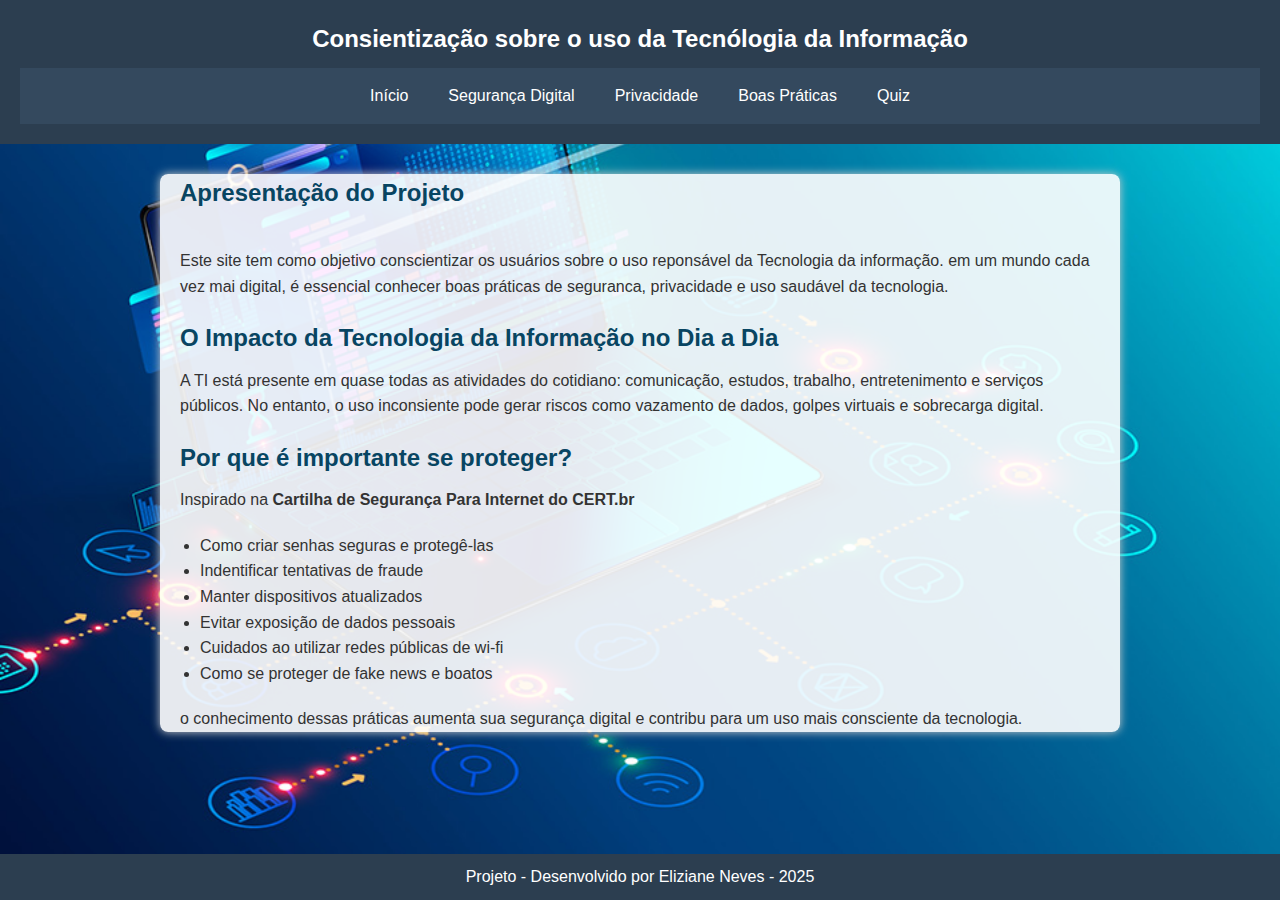
<file: index.html>
<!DOCTYPE html>
<html lang="pt-BR">
<head>
    <meta charset="UTF-8">
    <meta name="viewport" content="width=device-width, initial-scale=1.0">
    <title>Conscientização em TI</title>
    <link rel="stylesheet" href="CSS/style.css"/>
</head>
<body>
    <header>
        <h1> Consientização sobre o uso da Tecnólogia da Informação</h1>
        <nav>
            <ul>
                <li><a href="index.html">Início</a> </li>
                <li><a href="seguranca.html">Segurança Digital</a></li>
                <li><a href="privacidade.html">Privacidade</a></li>
                <li><a href="praticas.html">Boas Práticas</a></li>
                <li><a href="quiz.html">Quiz</a></li>
            </ul>
        </nav>
    </header>
    <main>
        <section>
            <h2> Apresentação do Projeto</h2>
            <br>
            <p>
                Este site tem como objetivo conscientizar os usuários sobre o uso
                reponsável da Tecnologia da informação.
                em um mundo cada vez mai digital, é essencial conhecer boas práticas de 
                seguranca, privacidade e uso saudável da tecnologia.
            </p>
        </section>

        <section>
            <h2>O Impacto da Tecnologia da Informação no Dia a Dia</h2>
            <p>
                A TI está presente em quase todas as atividades do cotidiano:
                comunicação, estudos, trabalho, entretenimento e serviços públicos.
                No entanto, o uso inconsiente pode gerar riscos como vazamento de dados,
                golpes virtuais e sobrecarga digital.
            </p>
        </section>

        <section>
            <h2> Por que é importante se proteger?</h2>
            <p>
                Inspirado na <strong>Cartilha de Segurança Para Internet do CERT.br</strong>      
            </p>
            <ul>
                <li>Como criar senhas seguras e protegê-las</li>
                <li>Indentificar tentativas de fraude</li>
                <li>Manter dispositivos atualizados</li>
                <li>Evitar exposição de dados pessoais</li>
                <li>Cuidados ao utilizar redes públicas de wi-fi</li>
                <li>Como se proteger de fake news e boatos</li>
            </ul>
            <p> o conhecimento dessas práticas aumenta sua segurança digital e contribu
                para um uso mais consciente da tecnologia.
            </p>
        </section>
    </main>
    <br><br>
    <footer>
        <p> Projeto - Desenvolvido por Eliziane Neves - 2025</p>
    </footer>
</body>
</html>
</file>
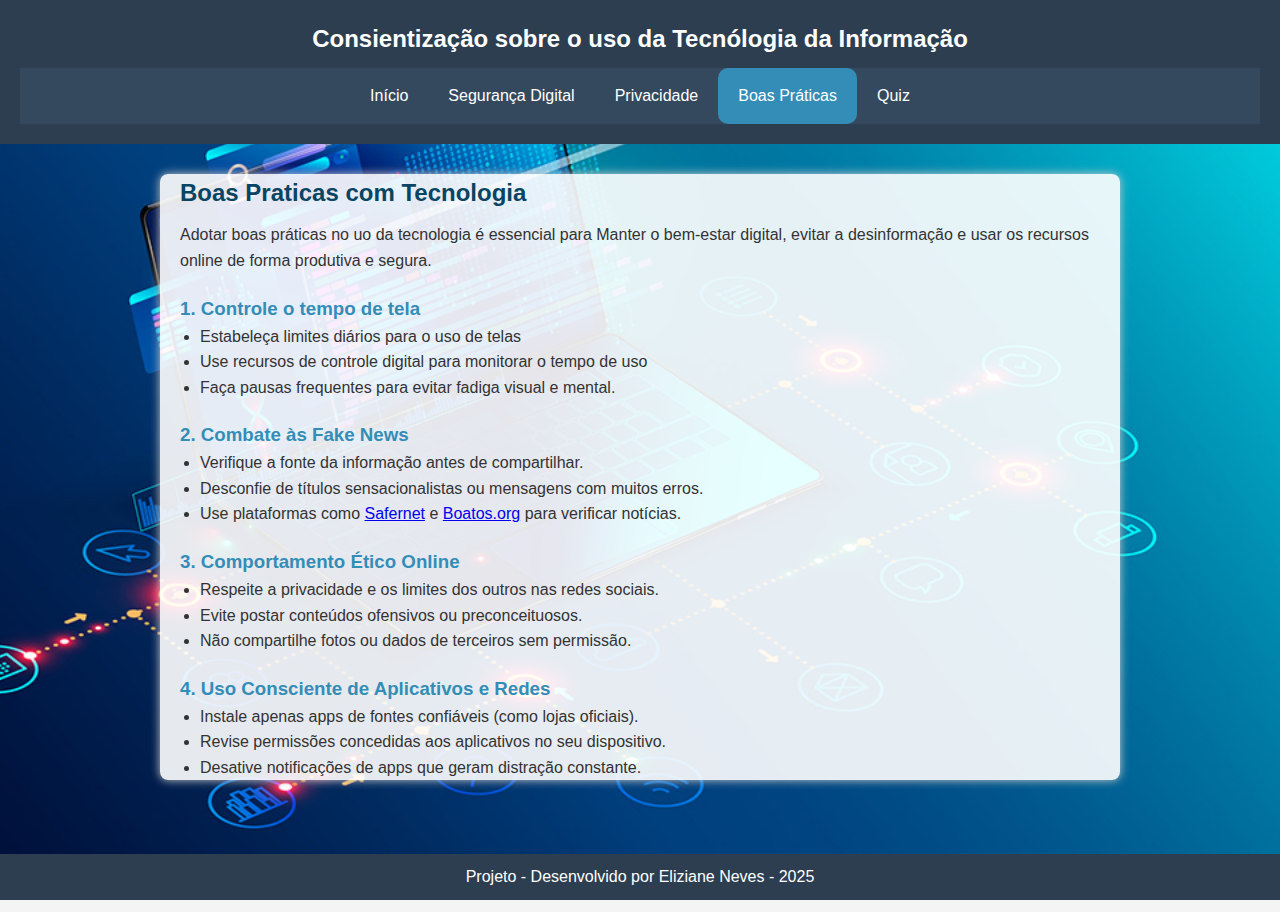
<file: praticas.html>
<!DOCTYPE html>
<html lang="pt-BR">
<head>
    <meta charset="UTF-8">
    <meta name="viewport" content="width=device-width, initial-scale=1.0">
    <title>Boas Praticas com Tecnologia</title>
    <link rel="stylesheet" href="CSS/style.css"/>
</head>
<body>
    <header>
        <h1> Consientização sobre o uso da Tecnólogia da Informação</h1>
        <nav>
            <ul>
                <li><a href="index.html">Início</a> </li>
                <li><a href="seguranca.html">Segurança Digital</a></li>
                <li><a href="privacidade.html">Privacidade</a></li>
                <li><a href="praticas.html" class="active">Boas Práticas</a></li>
                <li><a href="quiz.html">Quiz</a></li>
            </ul>
        </nav>
    </header>
    <main>
        <section>
            <h2>Boas Praticas com Tecnologia</h2>
            <p>
                Adotar boas práticas no uo da tecnologia é essencial para Manter
                o bem-estar digital, evitar a desinformação e usar os recursos
                online de forma produtiva e segura.
            </p>
        </section>

        <section>
            <h3>1. Controle o tempo de tela</h3>
            <ul>
                <li>Estabeleça limites diários para o uso de telas</li>
                <li>Use recursos de controle digital para monitorar o tempo de uso</li>
                <li>Faça pausas frequentes para evitar fadiga visual e mental.</li>
            </ul>
        </section>

        <section>
            <h3>2. Combate às Fake News</h3>
            <ul>
                <li>Verifique a fonte da informação antes de compartilhar.</li>
                <li>Desconfie de títulos sensacionalistas ou mensagens com muitos erros.</li>
                <li>Use plataformas como <a href="https://www.safernet.org.br" target="_blank">Safernet</a> e <a href="https://www.boatos.org" target="_blank">Boatos.org</a> para verificar notícias.</li>
            </ul>
        </section>

        <section>
            <h3>3. Comportamento Ético Online</h3>
            <ul>
                <li>Respeite a privacidade e os limites dos outros nas redes sociais.</li>
                <li>Evite postar conteúdos ofensivos ou preconceituosos.</li>
                <li>Não compartilhe fotos ou dados de terceiros sem permissão.</li>
            </ul>
        </section>

        <section>
            <h3>4. Uso Consciente de Aplicativos e Redes</h3>
            <ul>
                <li>Instale apenas apps de fontes confiáveis (como lojas oficiais).</li>
                <li>Revise permissões concedidas aos aplicativos no seu dispositivo.</li>
                <li>Desative notificações de apps que geram distração constante.</li>
            </ul>
        </section>
    </main>

    <br><br>
    <footer>
        <p> Projeto - Desenvolvido por Eliziane Neves - 2025</p>
    </footer>
</body>
</html>
</file>
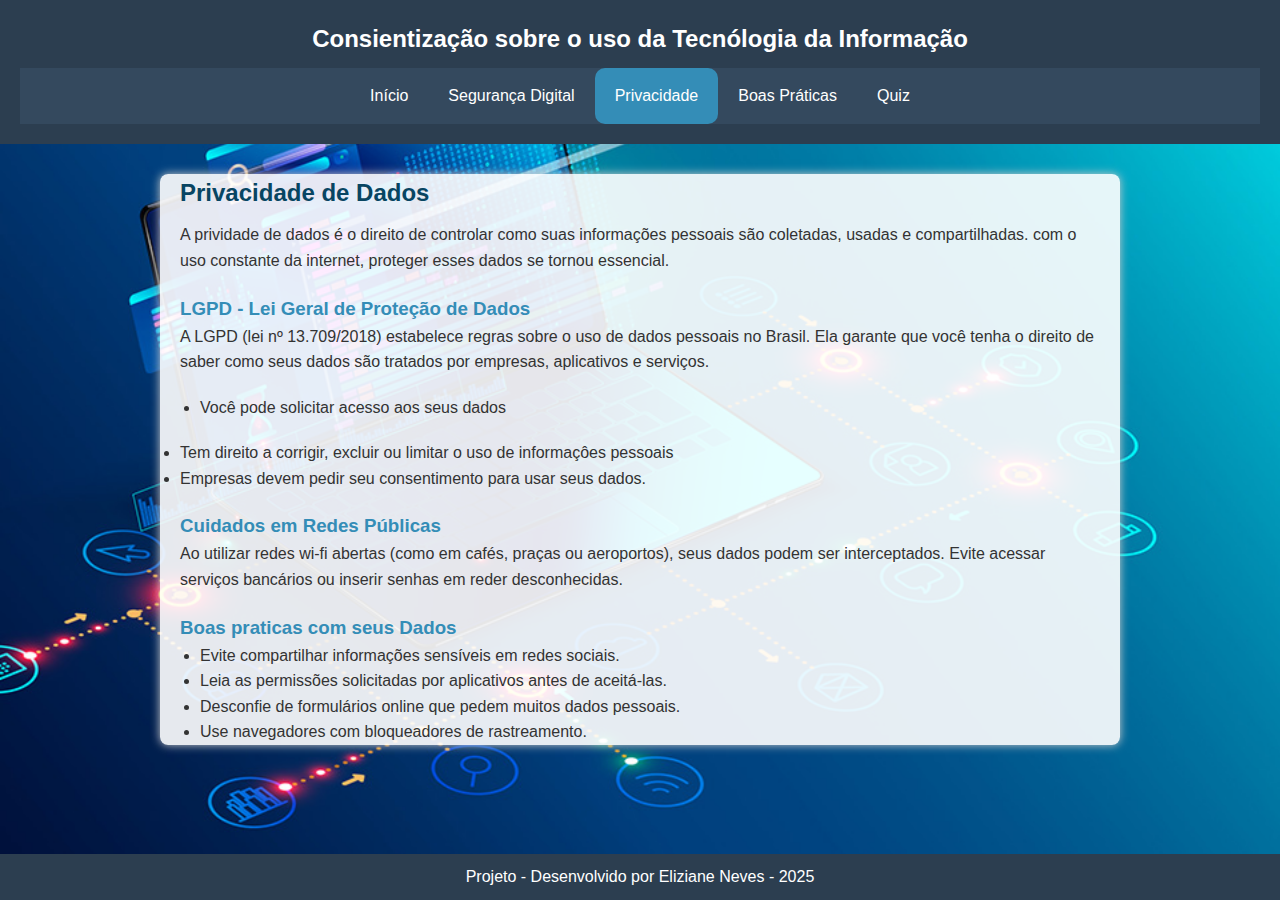
<file: privacidade.html>
<!DOCTYPE html>
<html lang="pt-BR">
<head>
    <meta charset="UTF-8">
    <meta name="viewport" content="width=device-width, initial-scale=1.0">
    <title>Privacidade de Dados</title>
    <link rel="stylesheet" href="CSS/style.css"/>
</head>
<body>
    <header>
        <h1> Consientização sobre o uso da Tecnólogia da Informação</h1>
        <nav>
            <ul>
                <li><a href="index.html">Início</a> </li>
                <li><a href="seguranca.html">Segurança Digital</a></li>
                <li><a href="privacidade.html" class="active">Privacidade</a></li>
                <li><a href="praticas.html">Boas Práticas</a></li>
                <li><a href="quiz.html">Quiz</a></li>
            </ul>
        </nav>
    </header>
    <main>
        <section>
            <h2>Privacidade de Dados</h2>
            <p>
                A prividade de dados é o direito de controlar como suas informações pessoais
                são coletadas, usadas e compartilhadas. com o uso constante da internet,
                proteger esses dados se tornou essencial.
            </p>
        </section>

        <section>
            <h3>LGPD - Lei Geral de Proteção de Dados</h3>
            <p>
                A LGPD (lei nº 13.709/2018) estabelece regras sobre o uso de dados
                pessoais no Brasil. Ela garante que você tenha o direito de saber como
                seus dados são tratados por empresas, aplicativos e serviços.
            </p>
            <ul>
                <li>Você pode solicitar acesso aos seus dados</ul>
                <li>Tem direito a corrigir, excluir ou limitar o uso de informaçôes pessoais</li>
                <li>Empresas devem pedir seu consentimento para usar seus dados.</li>
            </ul>
        </section>

        <section> 
            <h3>Cuidados em Redes Públicas</h3>
            <p>
                Ao utilizar redes wi-fi abertas (como em cafés, praças ou aeroportos),
                seus dados podem ser interceptados. Evite acessar serviços bancários ou inserir senhas
                em reder desconhecidas.
            </p>
        </section>

        <section>
            <h3>Boas praticas com seus Dados</h3>
             <ul>
                <li>Evite compartilhar informações sensíveis em redes sociais.</li>
                <li>Leia as permissões solicitadas por aplicativos antes de aceitá-las.</li>
                <li>Desconfie de formulários online que pedem muitos dados pessoais.</li>
                <li>Use navegadores com bloqueadores de rastreamento.</li>
             </ul>
        </section>
    </main>
     <br><br>
    <footer>
        <p> Projeto - Desenvolvido por Eliziane Neves - 2025</p>
    </footer>
</body>
</html>
</file>
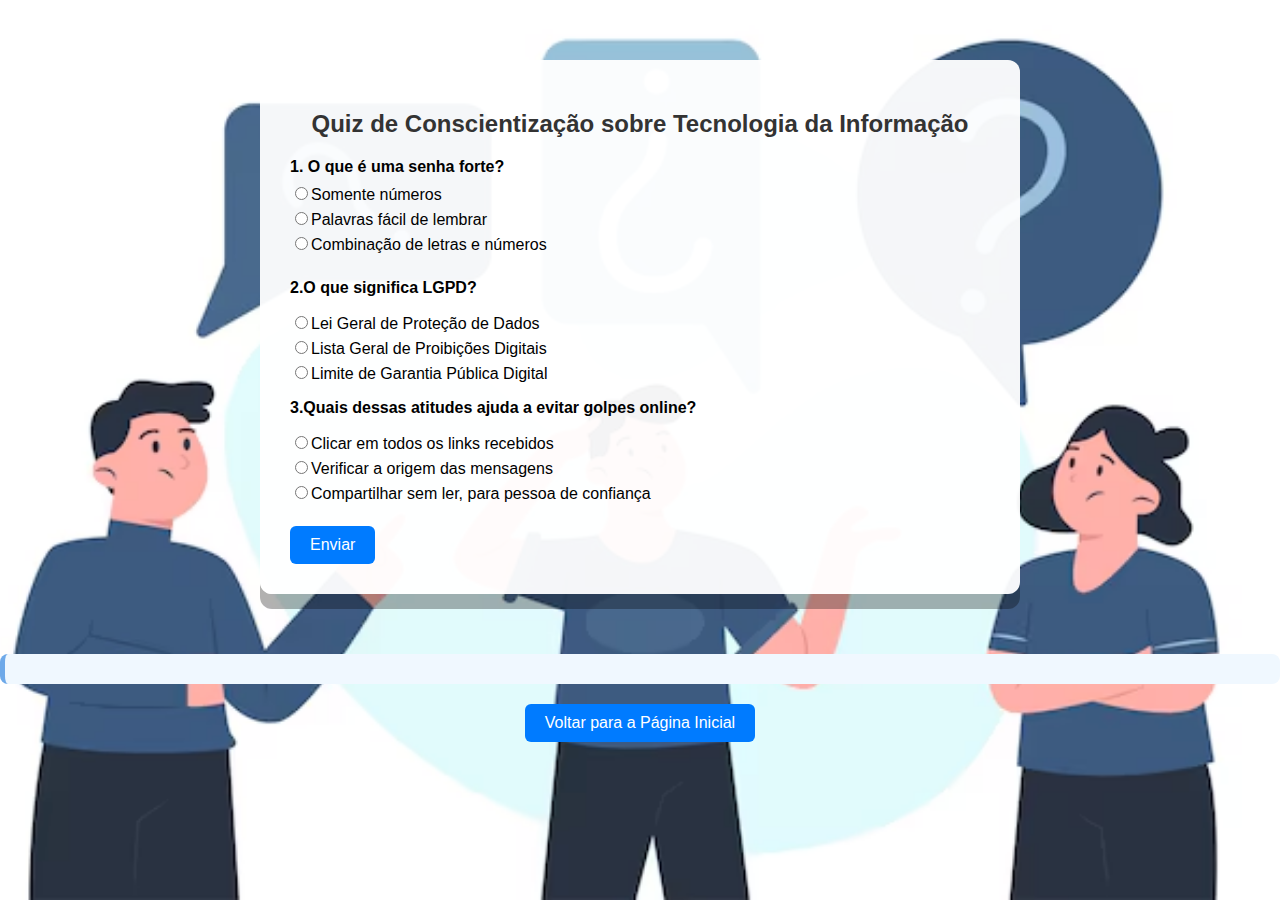
<file: quiz.html>
<!DOCTYPE html>
<html lang="pt-BR">
<head>
    <meta charset="UTF-8">
    <meta name="viewport" content="width=device-width, initial-scale=1.0">
    <title>Quiz de conscientização</title>
    <link rel="stylesheet" href="CSS/stylequiz.css">

</head>
<body>
    <section id="quiz">
        <h2>Quiz de Conscientização sobre Tecnologia da Informação</h2>
        <form id="quiz-form">
            <div class="pergunta">
                <p><strong>1. O que é uma senha forte?</strong></p>
                <label><input type="radio" name="q1" value="a">Somente números</label>
                <label><input type="radio" name="q1" value="b">Palavras fácil de lembrar</label>
                <label><input type="radio" name="q1" value="c">Combinação de letras e números</label>
            </div>

            <div class="Pergunta">
                <p><strong>2.O que significa LGPD?</strong></p>
                <label><input type="radio" name="q2" value="a">Lei Geral de Proteção de Dados</label>
                <label><input type="radio" name="q2" value="b">Lista Geral de Proibições Digitais</label>
                <label><input type="radio" name="q2" value="c">Limite de Garantia Pública Digital</label>
            </div>

            <div class="Pergunta">
                <P><strong>3.Quais dessas atitudes ajuda a evitar golpes online?</strong></P>
                <label><input type="radio" name="q3" value="a">Clicar em todos os links recebidos</label>
                <label><input type="radio" name="q3" value="b">Verificar a origem das mensagens</label>
                <label><input type="radio" name="q3" value="c">Compartilhar sem ler, para pessoa de confiança</label>
            </div>
            <br>
            <button type="submit">Enviar</button>
        </form>
        <div id="Resultado"></div>
    </section>
    <script>
        document.getElementById('quiz-form').addEventListener('submit', function(e) {
        e.preventDefault();

    const respostas = {
        q1: 'c',
        q2: 'a',
        q3: 'b'
    };

    let acertos = 0;

    for (let questao in respostas) {
        const marcada = document.querySelector(`input[name="${questao}"]:checked`);
        if (marcada && marcada.value === respostas[questao]) {
            acertos++;
        }
    }

    const total = Object.keys(respostas).length;
    const resultado = document.getElementById('resultado');

        resultado.innerHTML = `Você acertou <strong>${acertos}</strong> de <strong>${total}</strong> questões.<br>`;

    if (acertos === total) {
        resultado.innerHTML += "<br>🎉 Parabéns! Você está muito bem informado(a)!";
    } else if (acertos >= total / 2) {
        resultado.innerHTML += "<br>👍 Você está no caminho certo!";
    } else {
        resultado.innerHTML += "<br>😕 Que tal revisar os tópicos do site?";
    }
});
</script>


    <div id="resultado"></div>

    <div style="text-align: center; margin-top: 20px;">
      <a href="index.html">
        <button type="button">Voltar para a Página Inicial</button>
      </a>
    </div>

</body>
</html>
</file>
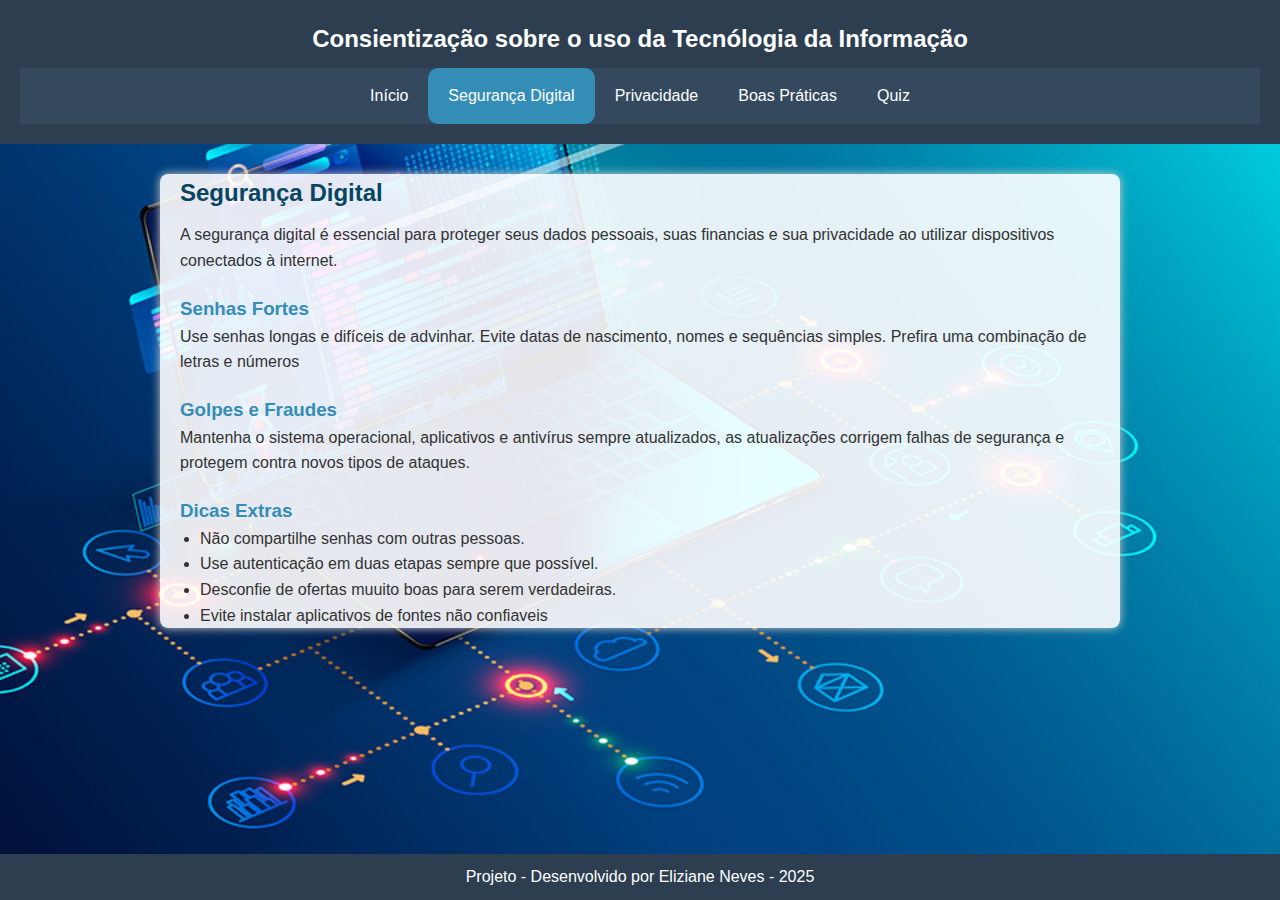
<file: seguranca.html>
<!DOCTYPE html>
<html lang="pt-BR">
<head>
    <meta charset="UTF-8">
    <meta name="viewport" content="width=device-width, initial-scale=1.0">
    <title>Seurança Digital</title>
    <link rel="stylesheet" href="CSS/style.css"/>
</head>
<body>
    <header>
        <h1> Consientização sobre o uso da Tecnólogia da Informação</h1>
        <nav>
            <ul>
                <li><a href="index.html">Início</a> </li>
                <li><a href="seguranca.html"class="active">Segurança Digital</a></li>
                <li><a href="privacidade.html">Privacidade</a></li>
                <li><a href="praticas.html">Boas Práticas</a></li>
                <li><a href="quiz.html">Quiz</a></li>
            </ul>
        </nav>
    </header>
    <main>
        <section>
            <h2> Segurança Digital</h2>
            <p>
                A segurança digital é essencial para proteger seus dados pessoais,
                suas financias e sua privacidade ao utilizar dispositivos conectados à internet.
            </p>
        </section>

        <section>
            <h3> Senhas Fortes</h3>
            <p> Use senhas longas e difíceis de advinhar. Evite datas de nascimento,
                nomes e sequências simples. Prefira uma combinação de letras e números
            </p>
        </section>

        <section>
            <h3>Golpes e Fraudes</h3>
            <p>Mantenha o sistema operacional, aplicativos e antivírus sempre atualizados,
                as atualizações corrigem falhas de segurança e protegem contra novos tipos de ataques.
            </p>
        </section>

        <section>
            <h3>Dicas Extras</h3>
            <ul>
                <li>Não compartilhe senhas com outras pessoas.</li>
                <li>Use autenticação em duas etapas sempre que possível.</li>
                <li>Desconfie de ofertas muuito boas para serem verdadeiras.</li>
                <li>Evite instalar aplicativos de fontes não confiaveis</li>
            </ul>
        </section>
    </main>
    <br><br>
    <footer>
        <p> Projeto - Desenvolvido por Eliziane Neves - 2025</p>
    </footer>
</body>
</html>
</file>
<file: CSS/style.css>
*{
    margin:0;
    padding: 0;
    box-sizing: border-box;
}


body{
    font-family: Arial, Helvetica, sans-serif;
    line-height: 1.6;
    background-color: #f4f4f4;
    color:#333;
    padding-bottom:50px;
}
body{
    background-image: url('../Imagem/tec03.jpg');
    background-size:cover;
    background-repeat: no-repeat;
    background-attachment: fixed;
    background-position: center;
    color:#333;
    padding-bottom: 50px;
}
header{
    background-color:#2c3e50;
    color:white;
    padding: 20px;
    text-align: center;
}
header h1 {
    font-size: 1.5rem;
    margin-bottom:10px;
}

/*menu de navegação*/
nav ul{
    list-style: none;
    display:flex;
    flex-wrap: wrap;
    justify-content: center;
    background-color: #34495e;
}

nav li{
    margin:0;
}
nav a {
    display: block;
    color: white;
    text-decoration: none;
    padding: 15px 20px;
    transform-origin: background-color 0.3s;
}
nav a:hover, nav a.active{
background-color: #348db7;
border-radius: 10px;
}
/*conteudo principal*/
main{
    max-width: 960px;
    margin:30px auto;
    padding:0 20px;
    background-color: white;
    border-radius: 8px;
    box-shadow: 0 0 10px #ccc;
    background-color: rgba(255,255,255,0.9);
}

main h2{
    color:#084562;
    margin-bottom: 10px;
}
main h3 {
    color:#348db7;
    margin-top:20px;
}
main ul {
    margin-left:20px;
    margin-bottom: 20px;
}
main p {
    margin-bottom:20px;
}

footer{
    position:fixed;
    bottom:0;
    width:100%;
    background-color: #2c3e50;
    color:white;
    text-align: center;
    padding:10px;
}

/*responsividade*/
@media screen and (max-width:768px){
nav ul{flex-direction: column;
}
nav a {
    text-align: center;
    padding: 10px;
}
header h1{
    font-size:1.2rem;
}
}
</file>
<file: CSS/stylequiz.css>
body{
    font-family: Arial, Helvetica, sans-serif;
    background: url('../Imagem/perg02.avif') no-repeat center center fixed;
    background-size:cover;
    margin:0;
    padding:0;
}

#quiz {
    max-width:700px;
    background-color:rgba(255,255,255,0.95);
    margin:60px auto;
    padding: 30px;
    border-radius: 12px;
    box-shadow: 00 15px rgba(0,0,0,0.3)
}
h2{text-align: center;
    color:#333
}
.pergunta{
    margin-bottom: 25px;
}
.pergunta p{
    font-weight: bold;
    margin-bottom:8px;
}
label {
    display:block;
    margin-bottom:5px;
    cursor:pointer;
}
button{
    background-color: #007BFF;
    color: white;
    padding: 10px 20px;
    border:none;
    border-radius:6px;
    font-size:16px;
    cursor:pointer;
}
button:hover{
    background-color: #6ea9e9;
}
#resultado{
    margin-top: 25px;
    padding:15px;
    background-color: #f0f8ff;
    border-left:5px solid #6ea9e9;
    border-radius:8px;
    font-size: 16px;
}
</file>
